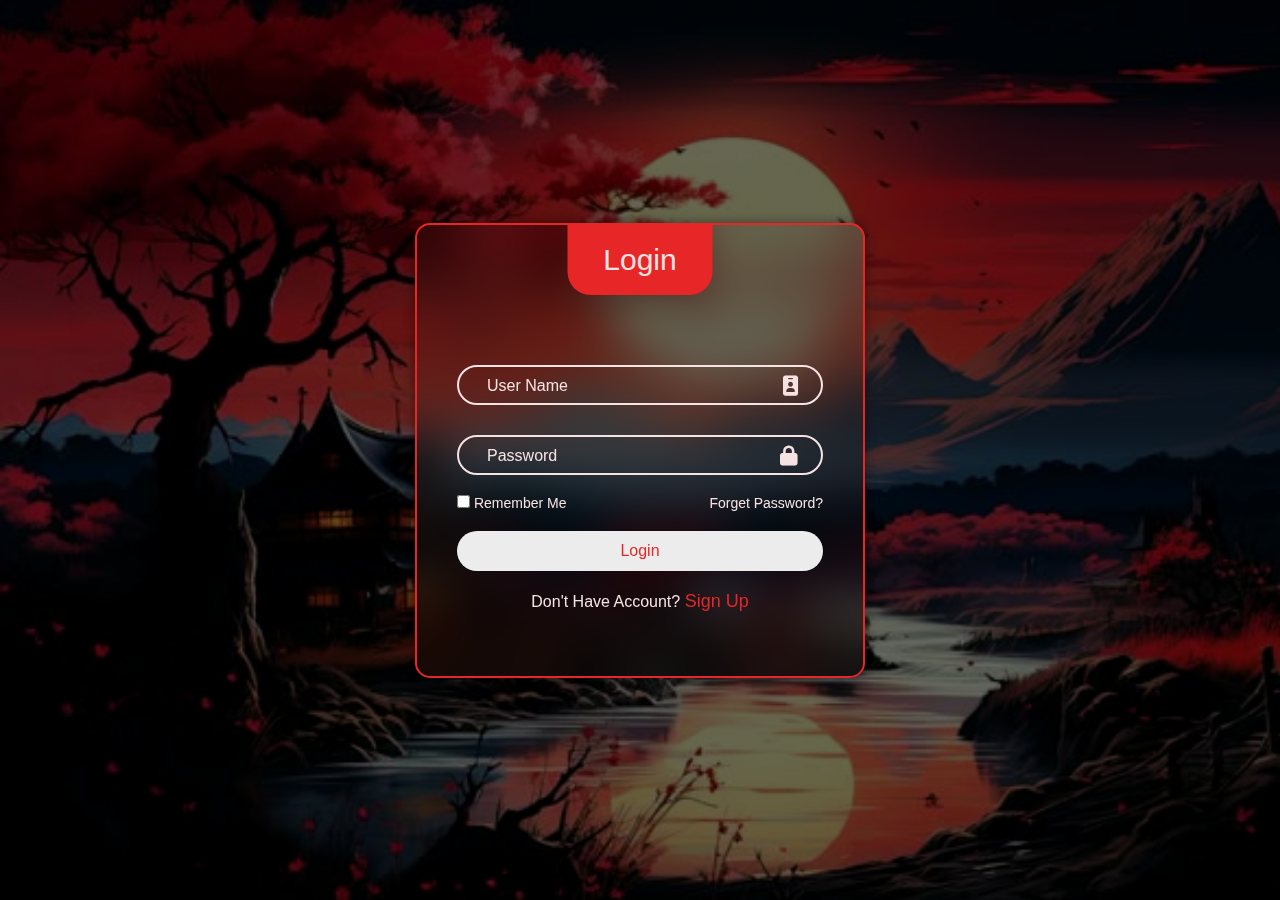
<file: index.html>
<!DOCTYPE html>
<html lang="en">
<head>
    <meta charset="UTF-8">
    <meta name="viewport" content="width=device-width, initial-scale=1.0">
    <!-- css file -->
    <link rel="stylesheet" href="/css/style.css">
    <!-- fortawesome library -->
    <link rel="stylesheet" href="/css/all.min.css">
    <title>login</title>
</head>
<body>
    <div class="container">
        <div class="login-box">
            <div class="login-header">
                <span>Login</span>
            </div>
            <div class="input-box">
                <input type="text" id="user" class="input-field" required>
                <label for="user" class="label">User Name</label>
                <i class="fa fa-id-badge" ></i>
            </div>
            <div class="input-box">
                <input type="password" id="pass" class="input-field" required>
                <label for="pass" class="label">Password</label>
                <i class="fa fa-lock"></i>  
            </div>
            <div class="remember-forget">
                <div class="remember-me">
                    <input type="checkbox" id="remember">
                    <label for="remember">Remember Me</label>
                </div>
                <div class="forget">
                    <a href="#">Forget Password?</a>
                </div>
            </div>
                <div class="input-box">
                    <input type="submit" class="input-submit" value="Login">
                </div>
                <div class="register">
                    <span>Don't Have Account? <a href="sign.html">Sign Up</a></span>
                </div>
        </div>
    </div>
</body>
</html>
</file>
<file: css/style.css>
/* color var */
:root{
    --primary-color:#e72727;
    --second-color:#f5e3e3;
    --black-color:#000000;
}
/* End color var */

/* poppins font */
@import url('https://fonts.googleapis.com/css2?family=Poppins:ital,wght@0,100;0,200;0,300;0,400;0,500;0,600;0,700;0,800;0,900;1,100;1,200;1,300;1,400;1,500;1,600;1,700;1,800;1,900&display=swap');
/* poppins font */

/* global style */
*{
    margin: 0;
    padding: 0;
    box-sizing: border-box;
    font-family:'poppins' ,sans-serif ;
}
body{
    background-image: url(../img/Moonlit\ Blood\ Blossoms.jpeg);
    background-repeat: no-repeat;
    background-size: cover;
    background-attachment: fixed;
    height: 100vh;
}
/* End global style */

/*login css style */
a{
    text-decoration: none;
    color: var(--second-color);
}
a:hover{
    text-decoration: underline;
}
.container{
    width: 100%;
    display: flex;
    justify-content: center;
    align-items: center;
    min-height: 100vh;
    background-color: rgba(0,0,0,0.6);
}
.login-box{
    position: relative;
    width: 450px;
    backdrop-filter: blur(25px);
    border: 2px solid var(--primary-color);
    border-radius: 15px;
    padding: 7.5em 2.5em 4em 2.5em;
    color: var(--second-color);
    box-shadow: 0px 0px 10px 2px rgba(0,0,0,0.3);
}
.login-header{
    position: absolute;
    top: 0;
    left: 50%;
    transform: translateX(-50%);
    display: flex;
    justify-content: center;
    align-items: center;
    background-color: var(--primary-color);
    width: 145px;
    height: 70px;
    border-radius: 0 0 23px 23px;
}
.login-header span{font-size: 30px;}

.input-box{
    position: relative;
    display: flex;
    flex-direction:column;
    margin: 20px 0;
}
.input-field{
    width: 100%;
    height: 40px;
    font-size: 16px;
    background: transparent;
    color: var(--second-color);
    outline: none;
    border: 2px solid var(--second-color);
    border-radius: 30px;
    padding-inline: 20px 50px;
}
#user{
    margin-bottom: 10px;
}
.label{
    position: absolute;
    top: 12px;
    left: 30px;
    transition: .2s;
}
.input-field:focus~.label,
.input-field:valid~.label{
    position: absolute;
    top: -15px;
    left: 20px;
    font-size: 16px;
    background-color: var(--black-color);
    border-radius: 30px;
    padding: 0 10px;
    box-shadow: 0px 0px 10px 2px rgba(0,0,0,0.3);
    backdrop-filter: blur(25px);
}
.fa-id-badge{
    position: absolute;
    top: 11px;
    right: 25px;
    font-size: 20px;
}
.fa-lock{
    position: absolute;
    top: 11px;
    right: 25px;
    font-size: 20px;
}
.remember-forget{
    display: flex;
    justify-content: space-between;
    font-size: 14px;
}
.remember-me input{
    accent-color:var(--primary-color);
}
.input-submit{
    width: 100%;
    height: 40px;
    font-size: 16px;
    background: #ececec;
    color:var(--primary-color);
    border-radius: 30px;
    font-weight: 500px;
    border: none;
    outline: none;
    cursor: pointer;
    transition: .3s;
}
.input-submit:hover{
background-color:rgba(0,0,0,0.3);
color: white;
}
.register{
    text-align: center;
}
.register a{
    color: #e72727;
    font-weight: 800px;
    font-size: 18px;
    transition: color 0.3s;
}
.register a:hover{
    color: #e72727bb;
}
/* End login css style */

/* sign up css style */
.sign-box {
    position: relative;
    display: flex;
    flex-direction: column;
    height: 100%;
    align-items: center;
    justify-content: center;
}

.brand-title {
font-size: 40px;
color: var(--second-color);
letter-spacing: 1px;
text-shadow: 2px 2px 4px rgba(0, 0, 0, 0.2);
}

.form-area {
width: 377px;
padding: 34px;
position: relative;
backdrop-filter: blur(25px);
border: 2px solid var(--primary-color);
border-radius: 15px;
color: var(--second-color);
box-shadow: 0px 0px 10px 2px rgba(0,0,0,0.3);
}
.signup-form {
display: flex;
flex-direction: column;
gap: 26px;
}
.form-heading {
font-size: 24px;
color: var(--second-color);
margin-bottom: 10px;
text-align: center;

top: 0;
}

.input-group {
display: flex;
flex-direction: column;
gap: 5px;
position: relative;
}

.input-group label {
font-size: 16px;
color: var(--second-color);
}

.input-group input {
padding: 12px 14px;
border: 2px solid var(--second-color);
border-radius: 5px;
font-size: 14px;
outline: none;
transition: border-color 0.3s;
}

.input-group input:focus {
border-color: #007bff;
}

.password-strength {
position: relative;
width: 100%;
height: 2px;
background-color: var(--primary-color);
border-radius: 3px;
margin-top: 5px;
}

.strength-bar {
height: 100%;
width: 0;
background-color: #ff4b4b;
border-radius: 3px;
transition: width 0.3s ease;
}

.remember-row {
display: flex;
align-items: center;
gap: 5px;
accent-color: var(--primary-color);
}

.btn-submit {
padding: 14px;
border: none;
border-radius: 5px;
background-color: #ececec;
color:var(--primary-color);
font-size: 16px;
cursor: pointer;
transition: background-color 0.3s;
}
.btn-submit:hover {
    background-color:rgba(0,0,0,0.3);
    color: white;
}

.link {
font-size: 14px;
text-align: center;
color: var(--primary-color);
}
.link span{
    color: var(--second-color);
}
.link a {
text-decoration: none;
color: #e72727;;
transition: color 0.3s;
font-size: 18px;
}

.link a:hover {
color: #e72727bb;
text-decoration: underline;
}

/* End sign up css style */
/* Responsive */
@media (max-width: 768px){
.container{
    padding: 3em 1em ;
}

}
@media (min-width: 768px)and(min-width:992px){
.container{
    width: 120%;
    padding: 8em 1em ;
}
}

/* Responsive */
</file>
